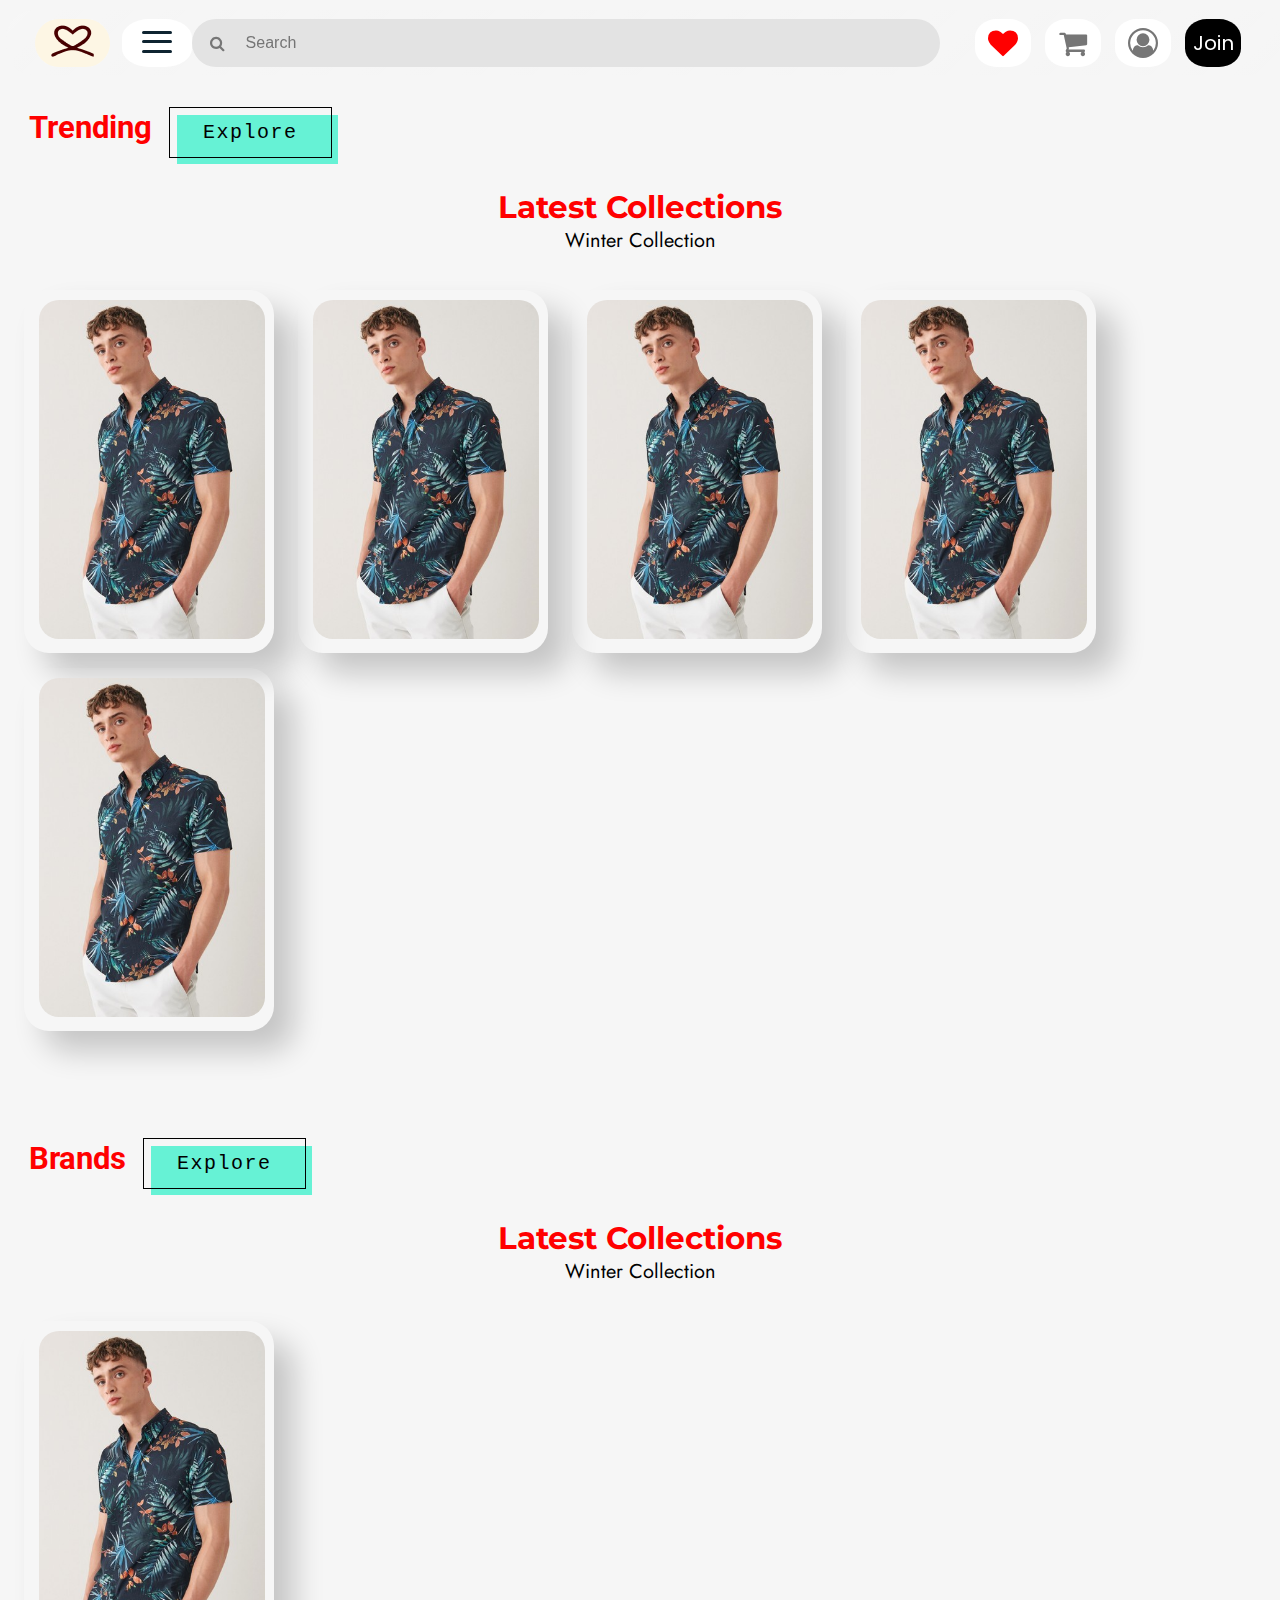
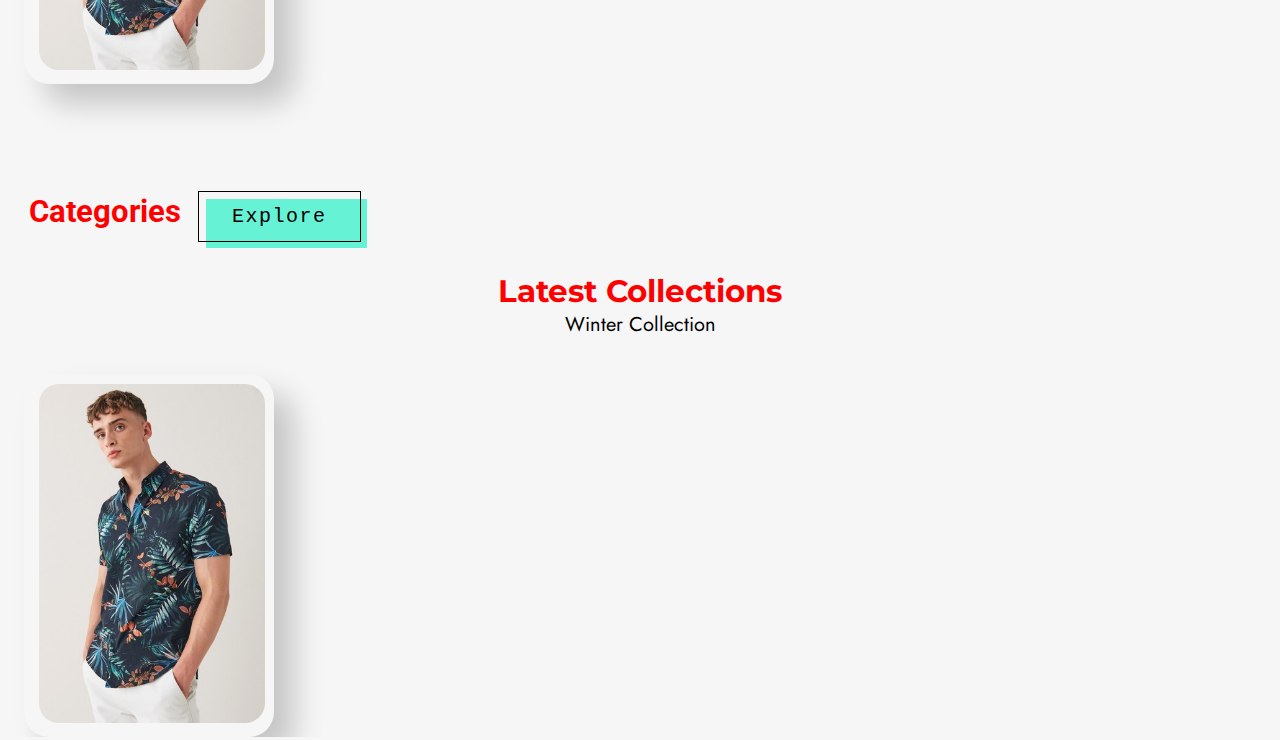
<file: index.html>
<!DOCTYPE html>
<html lang="en" dir="ltr">
  <head>
    <meta charset="utf-8">
    <title></title>
  <link rel="stylesheet" href="https://cdnjs.cloudflare.com/ajax/libs/font-awesome/4.7.0/css/font-awesome.min.css">
 <!-- fonts -->
 <link rel="preconnect" href="https://fonts.googleapis.com">
 <link rel="preconnect" href="https://fonts.gstatic.com" crossorigin>
<link href="https://fonts.googleapis.com/css2?family=Jost:wght@300&family=Montserrat:ital,wght@1,100&family=Noto+Serif+JP:wght@200&family=Roboto:wght@300&display=swap" rel="stylesheet">
<link href="https://fonts.googleapis.com/css2?family=Edu+SA+Beginner:wght@500&family=Edu+VIC+WA+NT+Beginner:wght@500&display=swap" rel="stylesheet">
<link href="https://fonts.googleapis.com/css2?family=Poppins:wght@300&display=swap" rel="stylesheet">
 <!-- fonts -->
    <link rel="stylesheet" href="css/styles.css">

  </head>
  <body>
    <header class="sticky">
      <div class="NavBar">
      <div class="left">
      <div class="homeDiv logo">  <a href="#" class="home"><img class="" src="images/logo.png" alt=""></div>
      <a href="#" class="items">       <div class="hamburger-lines">
                <span class="line line1"></span>
                <span class="line line2"></span>
                <span class="line line3"></span>
              </div>  </a>

      </div>
      <div class="search">
      <i class="fa fa-search"></i>
        <input type="search" name="" placeholder="Search" id="">
      </div>
      <div class="right">
        <a href="#" class="items"><i class="fa fa-heart " style="font-size:30px;color:red"></i></a>
        <a href="#" class="items"><i class="fa fa-shopping-cart" style="font-size:30px;" aria-hidden="true"></i></a>

        <a href="signup.html" class="items"><i class="fa fa-user-circle-o" style="font-size:30px;" aria-hidden="true"></i></a>
        <a href="#" class="itemsJoin"><p class="joinButton">Join</p></a>

      </div>
    </div>

    </header>



  <div class="title">
    <h2 class="tren">Trending</h2>
    <button type="button" class="buttonn slide">
  <div class="ExploreFont">Explore</div>
  <i class="icon-arrow-right"></i>
</button>
  </div>



<section class="section-I1" id="iteam1">
  <h2>Latest Collections</h2>
  <p>Winter Collection</p>
  <div class="products-container">


    <div class="products">
      <img src="images/iteam1.jpg" alt="">
      <ul class=rightElementsOfProduct>
        <li>
          <i class="fa fa-heart"></i>
          <!-- <span>Wishlist</span> -->
        </li>
        <li>
          <i class="fa fa-shopping-cart"></i>
          <!-- <span>Cart</span> -->
        </li>
        <li>
          <i class="fa fa-eye"></i>
          <!-- <span>Like</span> -->
        </li>
      </ul>

      <div class="content">
        <div class="row">
          <div class="details">
            <span>Shirt</span>
            <p>Striped Slim Fit Shirt</p>
          </div>
          <div class="price">$30</div>
        </div>
        <div class="buttons">
          <button>Buy Now</button>
        </div>
      </div>
    </div>


    <div class="products">
      <img src="images/iteam1.jpg" alt="">
      <ul class=rightElementsOfProduct>
        <li>
          <i class="fa fa-heart"></i>
          <!-- <span>Wishlist</span> -->
        </li>
        <li>
          <i class="fa fa-shopping-cart"></i>
          <!-- <span>Cart</span> -->
        </li>
        <li>
          <i class="fa fa-eye"></i>
          <!-- <span>Like</span> -->
        </li>
      </ul>

      <div class="content">
        <div class="row">
          <div class="details">
            <span>Shirt</span>
            <p>Striped Slim Fit Shirt</p>
          </div>
          <div class="price">$30</div>
        </div>
        <div class="buttons">
          <button>Buy Now</button>
        </div>
      </div>
    </div>


    <div class="products">
      <img src="images/iteam1.jpg" alt="">
      <ul class=rightElementsOfProduct>
        <li>
          <i class="fa fa-heart"></i>
          <!-- <span>Wishlist</span> -->
        </li>
        <li>
          <i class="fa fa-shopping-cart"></i>
          <!-- <span>Cart</span> -->
        </li>
        <li>
          <i class="fa fa-eye"></i>
          <!-- <span>Like</span> -->
        </li>
      </ul>

      <div class="content">
        <div class="row">
          <div class="details">
            <span>Shirt</span>
            <p>Striped Slim Fit Shirt</p>
          </div>
          <div class="price">$30</div>
        </div>
        <div class="buttons">
          <button>Buy Now</button>
        </div>
      </div>
    </div>

    <div class="products">
      <img src="images/iteam1.jpg" alt="">
      <ul class=rightElementsOfProduct>
        <li>
          <i class="fa fa-heart"></i>
          <!-- <span>Wishlist</span> -->
        </li>
        <li>
          <i class="fa fa-shopping-cart"></i>
          <!-- <span>Cart</span> -->
        </li>
        <li>
          <i class="fa fa-eye"></i>
          <!-- <span>Like</span> -->
        </li>
      </ul>

      <div class="content">
        <div class="row">
          <div class="details">
            <span>Shirt</span>
            <p>Striped Slim Fit Shirt</p>
          </div>
          <div class="price">$30</div>
        </div>
        <div class="buttons">
          <button>Buy Now</button>
        </div>
      </div>
    </div>

    <div class="products">
      <img src="images/iteam1.jpg" alt="">
      <ul class=rightElementsOfProduct>
        <li>
          <i class="fa fa-heart"></i>
          <!-- <span>Wishlist</span> -->
        </li>
        <li>
          <i class="fa fa-shopping-cart"></i>
          <!-- <span>Cart</span> -->
        </li>
        <li>
          <i class="fa fa-eye"></i>
          <!-- <span>Like</span> -->
        </li>
      </ul>

      <div class="content">
        <div class="row">
          <div class="details">
            <span>Shirt</span>
            <p>Striped Slim Fit Shirt</p>
          </div>
          <div class="price">$30</div>
        </div>
        <div class="buttons">
          <button>Buy Now</button>
        </div>
      </div>
    </div>


  </div>
</section>












<div class="title">
  <h2 class="tren">Brands</h2>
  <button type="button" class="buttonn slide">
<div class="ExploreFont">Explore</div>
<i class="icon-arrow-right"></i>
</button>
</div>
<section class="section-I1" id="iteam1">
<h2>Latest Collections</h2>
<p>Winter Collection</p>
<div class="products-container">
  <div class="products">
    <img src="images/iteam1.jpg" alt="">
    <ul class=rightElementsOfProduct>
      <li>
        <i class="fa fa-heart"></i>
        <!-- <span>Wishlist</span> -->
      </li>
      <li>
        <i class="fa fa-shopping-cart"></i>
        <!-- <span>Cart</span> -->
      </li>
      <li>
        <i class="fa fa-eye"></i>
        <!-- <span>Like</span> -->
      </li>
    </ul>

    <div class="content">
      <div class="row">
        <div class="details">
          <span>Shirt</span>
          <p>Striped Slim Fit Shirt</p>
        </div>
        <div class="price">$30</div>
      </div>
      <div class="buttons">
        <button>Buy Now</button>
      </div>
    </div>
  </div>
</div>
</section>










<div class="title">
  <h2 class="tren">Categories</h2>
  <button type="button" class="buttonn slide">
<div class="ExploreFont">Explore</div>
<i class="icon-arrow-right"></i>
</button>
</div>
<section class="section-I1" id="iteam1">
<h2>Latest Collections</h2>
<p>Winter Collection</p>
<div class="products-container">
  <div class="products">
    <img src="images/iteam1.jpg" alt="">
    <ul class=rightElementsOfProduct>
      <li>
        <i class="fa fa-heart"></i>
        <!-- <span>Wishlist</span> -->
      </li>
      <li>
        <i class="fa fa-shopping-cart"></i>
        <!-- <span>Cart</span> -->
      </li>
      <li>
        <i class="fa fa-eye"></i>
        <!-- <span>Like</span> -->
      </li>
    </ul>

    <div class="content">
      <div class="row">
        <div class="details">
          <span>Shirt</span>
          <p>Striped Slim Fit Shirt</p>
        </div>
        <div class="price">$30</div>
      </div>
      <div class="buttons">
        <button>Buy Now</button>
      </div>
    </div>
  </div>
</div>
</section>
  </body>
</html>
</file>
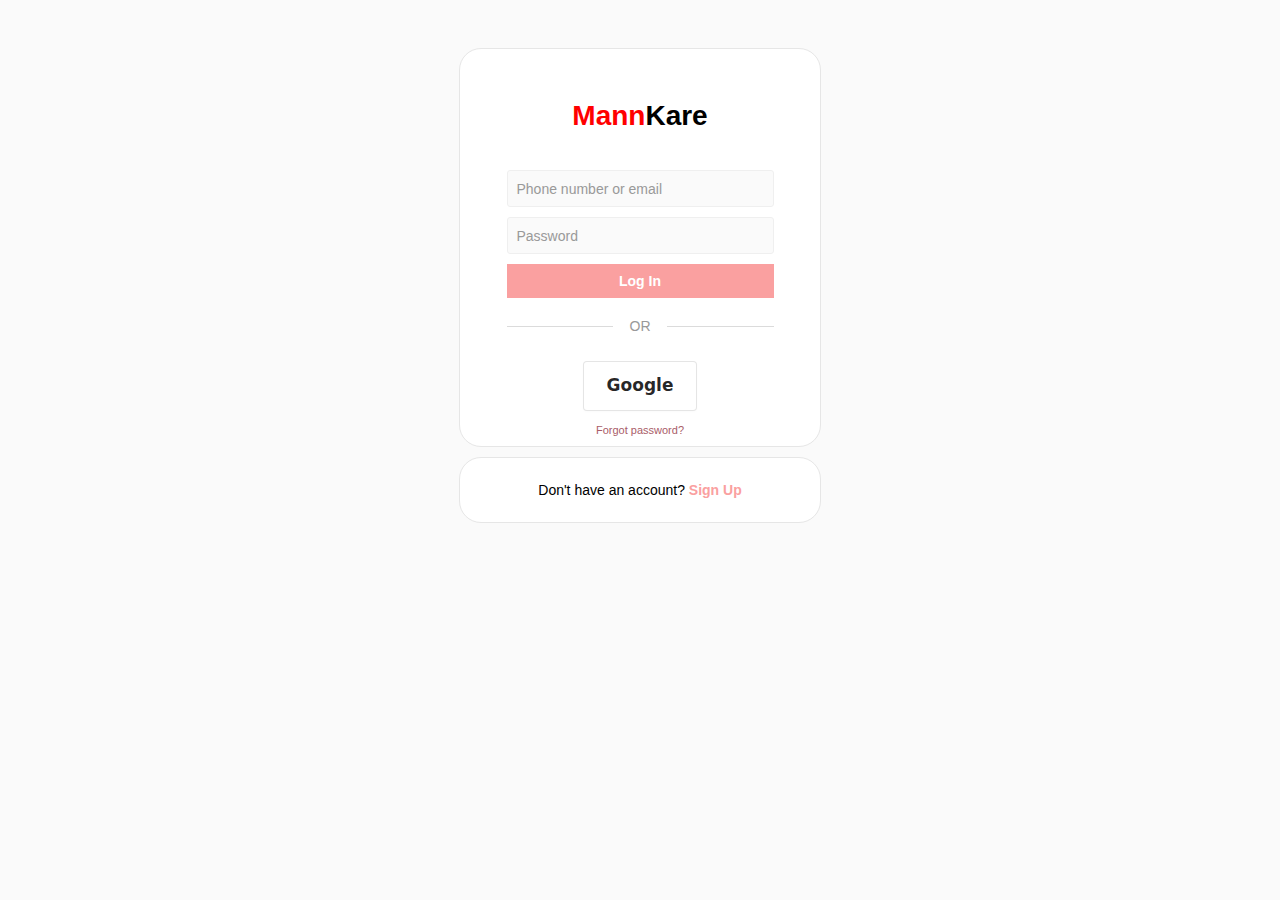
<file: signup.html>
<!DOCTYPE html>
<html lang="en" dir="ltr">
  <head>
    <meta charset="utf-8">
    <link rel="stylesheet" href="css/signup.css">
    <title></title>
  </head>
  <body>
    <div class="container">
        <div class="box">
            <div class="heading"><h1><span>Mann</span>Kare</h1></div>
            <form class="login-form">
                <div class="field">
                    <input id="username" type="name" placeholder="Phone number, username, or email" />
                    <label for="username">Phone number or email</label>
                </div>
                <div class="field">
                    <input id="password" type="password" placeholder="password" />
                    <label for="password">Password</label>
                </div>
                <button class="login-button" title="login">Log In</button>
                <div class="separator">
                    <div class="line"></div>
                    <p>OR</p>
                    <div class="line"></div>
                </div>
                <div class="other">
                  <button class="button-6">Google</button>

                    <a class="forgot-password" href="#">Forgot password?</a>
                </div>
            </form>
        </div>
        <div class="box">
            <p>Don't have an account? <a class="signup" href="#">Sign Up</a></p>
        </div>
    </div>
  </body>
</html>
</file>
<file: css/styles.css>
* {
 margin: 0 3px;
 padding: 0;
 box-sizing: border-box;
 font-size: 1rem;
}
html::-webkit-scrollbar {
   display: none;
}
body {
 background: #f6f6f6;
}
* a {
 text-decoration: none;
 color: #151515;
}
header
{
  position: fixed;
  top: 0;
  left: 0;
  width: 100%;
  display: flex;
  justify-content: space-between;
  align-items: center;
  transition: 0.6s;
  z-index: 100000;
}
header.sticky
{
}
.NavBar {
 display: flex;
 align-items: center;
 justify-content: space-between;
 background: linear-gradient(135deg, rgba(255, 255, 255, 0.1), rgba(255, 255, 255, 0));
backdrop-filter: blur(10px);
-webkit-backdrop-filter: blur(10px);
 padding: 0.538rem;
 border-radius: 27px;
 margin-top: 10px;
width: 100%;
}

/* hamburger icon */
.NavBar .hamburger-lines {
 display: block;
 height: 22px;
     width: 30px;
     position: absolute;
     top: 12px;
     left: 104px;
 z-index: 2;
 display: flex;
 flex-direction: column;
 justify-content: space-between;
}

.NavBar .hamburger-lines .line {
 display: block;
 height: 3px;
 width: 100%;
 border-radius: 10px;
 background: #0e2431;
}

.NavBar .hamburger-lines .line1 {
 transform-origin: 0% 0%;
 transition: transform 0.4s ease-in-out;
}

.NavBar .hamburger-lines .line2 {
 transition: transform 0.2s ease-in-out;
}

.NavBar .hamburger-lines .line3 {
 transform-origin: 0% 100%;
 transition: transform 0.4s ease-in-out;
}
/* hamburger icon */

.left {
 display: flex;
 align-items: center;
 width: 20%;
 transform: translateX(14px);
}
/* .left .logo {
 border-radius: 50%;
 width: 3rem;
 height: 3rem;
 display: flex;
 align-items: center;
 justify-content: center;
}
.left .logo:hover {
 background-color: #e5e5e5;
}
.left .logo i {
 color: #e60022;
 font-size: 24px;
} */

.left .homeDiv {
font-weight: bolder;
 height: 3rem;
 color: #fff;
 padding: 0.5rem;
 background-color: #fff;
 display: flex;
 align-items: center;
 justify-content: center;
 border-radius: 1.563rem;
}
.left .logo{
background-color: #FDF6E4;
}
.left .homeDiv .home .MannText{
 color: red;
 font-size: 22px;
}
.avatar {
 width: 3rem;
 height: 3rem;
 border-radius: 50%;
 display: flex;
 align-items: center;
 justify-content: center;
}
.avatar .img {
 height: 2rem;
 width: 2rem;
 position: relative;
 border-radius: 50%;
 overflow: hidden;
}
.avatar .img img {
 position: absolute;
 object-fit: cover;
 width: 100%;
 height: 100%;
}
.search {
 width: 71%;
 display: flex;
 justify-content: center;
 align-items: center;
 height: 3rem;
 border-radius: 25px;
 overflow: hidden;
 background: #e3e3e3;
   transform: translateX(-42px);
}
.search:hover {
 background: #c9c9c9;
}
.search i {
 width: 3rem;
 height: 3rem;
 display: flex;
 align-items: center;
 justify-content: center;
 color: #767676;

}
.search input {
 width: 100%;
 border: none;
 background: none;
 outline: none;
 padding-right: 1rem;

}
}
.search input::placeholder {
 color: #767676;
 font-size: 1rem;
}
.right {
 width: 22.3%;
 display: flex;
 align-items: center;
 transform: translateX(-16px);
}
.items {
 background-color: #fff;
 border-radius: 39%;
 width: 4.4rem;
 height: 3rem;
 display: flex;
 align-items: center;
 justify-content: center;
     margin-right: 11px;
}
.itemsJoin {
 background-color: #000;
 color: #fff;
 border-radius: 39%;
 width: 4.4rem;
 height: 3rem;
 display: flex;
 align-items: center;
 justify-content: center;
     margin-right: 11px;
}
.itemsJoin:hover {
 background: #454343;
}
.joinButton{
font-family: 'Poppins', sans-serif;
}
.items:hover {
 background: #e5e5e5;
}
.items i {
 font-size: 1rem;
 color: #767676;
}
/* Treanding section */
.title{
 margin: 20px;
 margin-top: 97px;
}

h2{
 font-size: 31px;
 color: red;
 font-family: 'Montserrat', sans-serif;
}
p{
 font-family: 'Jost', sans-serif;
 font-size: 20px;
}

.tren{
 display: inline-block;
font-family: 'Roboto', sans-serif;
}
.buttonn {
 margin: 10px;
 font-family: inherit;
}
.slide {
 letter-spacing: 1.5px;
 padding: 13px 30px 13px;
 outline: 0;
 border: 1px solid black;
 cursor: pointer;
 position: relative;
 background-color: rgba(0, 0, 0, 0);
}
.slide .ExploreFont{
 font-size: 20px;
 font-family: "Roboto Mono", monospace;

}

.slide i {
 opacity: 0;
 font-size: 13px;
 transition: 0.2s;
 position: absolute;
 right: 10px;
 top: 21px;
 transition: transform 1;
}

.slide div {
 transition: transform 0.8s;
}

.slide:hover div {
 transform: translateX(-6px);
}

.slide::after {
 content: "";
 background-color: #66f2d5;
 width: 100%;
 z-index: -1;
 position: absolute;
 height: 100%;
 top: 7px;
 left: 7px;
}

.slide:hover i {
 opacity: 1;
 transform: translateX(-6px);
}
/* Treanding section */

/* products css */
#iteam1{
 text-align: center;
}
#iteam1 .products-container{
 display: flex;
 flex-wrap: wrap;
 /* justify-content: space-between; */
 padding-top: 20px;
 position: relative;

}
#iteam1 .products{
 width: 23%;
 max-width: 250px;
 padding: 10px 12px;
 border: 1px solid #cce&d0;
 border-radius: 25px;
cursor: pointer;
box-shadow: 20px 20px 30px rgba(0,0,0,0.2);
transition: 0.2s ease;
margin : 15px 12px 0 12px;
 overflow: hidden;
position: relative;
}
#iteam1 .products:hover{
 box-shadow: 20px 20px 30px rgba(0,0,0,0.6);

}
#iteam1 .products img{
 width: 100%;
 border-radius: 20px;
}
/* #iteam1 .products .information{
text-align: left;
padding: 10px 0;
opacity: 0;
}
#iteam1 .products .information:hover{
 opacity: 1;
}
#iteam1 .products .information i{
 font-size: 12px;
 color: rgb(243,181,25);
}
#iteam1 .products .information h4{
 padding-top: 7px;
 color: #D2042D;
 font-size: 15px;
 font-weight: 700;
} */

#iteam1 .products .content{
 position: absolute;
 width: 90.2%;
 bottom: -50%;
 background: #fff;
 padding: 9px 5px 9px 5px;
 transition: all 0.3s ease;
 border-radius: 20px;
 background: linear-gradient(135deg, rgba(255, 255, 255, 0.1), rgba(255, 255, 255, 0));
backdrop-filter: blur(10px);
-webkit-backdrop-filter: blur(10px);
border-radius: 20px;
border:1px solid rgba(255, 255, 255, 0.18);
box-shadow: 0 8px 32px 0 rgba(0, 0, 0, 0.37);
}
#iteam1 .products:hover .content{
 bottom: 13px;
}
.products .content .row,
.content .buttons{
 display: flex;
 justify-content: space-between;
}
.content .row .details span{
 font-size: 22px;
 font-weight: 500;
 font-family: 'Edu SA Beginner', cursive;
}
.content .row .details p{
 color: #333;
 font-size: 17px;
 font-weight: 400;
 font-family: 'Edu VIC WA NT Beginner', cursive;

}
.content .row .price{
 color: #ff7979;
 font-size: 25px;
 font-weight: 600;
}
.content .buttons{
 margin-top: 20px;
 justify-content: center;
}
.content .buttons button{
 width: 55%;
 padding: 5px 0;
 outline: none;
 cursor: pointer;
 font-size: 16px;
 font-weight: 500;
 border-radius: 3px;
 border: 2px solid #ff7979;
 text-transform: uppercase;
 transition: all 0.3s ease;
}
.buttons button:first-child{
 color: #ff7979;
 margin-right: 10px;
 background: #fff;
}
button:first-child:hover{
 color: #fff;
 background: #ff7979;
}
.buttons button:last-child{
 color: #fff;
 margin-left: 10px;
 background: #ff7979;
}
button:last-child:hover{
 background: #ff6666;
 border-color: #ff6666;
}















.rightElementsOfProduct{
 position: absolute;
 top: 10px;
 right: 10px;
}
.rightElementsOfProduct li{
 position: relative;
 list-style: none;
 width: 40px;
 height: 40px;
 background: #fff;
 display: flex;
 justify-content: center;
 align-items: center;
 margin: 4px;
 cursor: pointer;
opacity: 0;
transition: .1s;
border-radius: 50%;
}
.rightElementsOfProduct li:nth-child(2){
 transition-delay: 0.05s;
}
.rightElementsOfProduct li:nth-child(3){
 transition-delay: 0.1s;
}
.products:hover .rightElementsOfProduct li{
 opacity: 1;
}
.rightElementsOfProduct li:hover{
 background: #ff2020;
 color: #fff;
}
/*  */
/* products css */




/* .items-down {
 border-radius: 30%;
width: 3rem;
height: 2.8rem;
 display: flex;
 align-items: center;
 justify-content: center;
 padding: 0.3rem;
}
.items-down:hover {
 background: #e5e5e5;
} */



/* .rightElementsOfProduct li span{
 position: absolute;
 right: 50px;top: 22px;
 transform: translateY(-50%) translateX(-20px);
 white-space: nowrap;
 padding: 4px 60px;
 background-color: #fff;
 color: #333;
 font-weight: 500;
 font-size: 12px;
 border-radius: 4px;
 pointer-events: none;
 opacity: 0;
 transition: 0.4s;
}
.rightElementsOfProduct li:hover span{
 transform: translateY(-50%) translateX(0px);
 opacity: 1;
}
.rightElementsOfProduct li span::before{
 content: "";
 position: absolute;
 top: 50%;
 right: -4px;
 width: 8px;
 height: 8px;
 background: #fff;
 transform: translateY(-50%) rotate(45deg);
} */
</file>
<file: css/signup.css>
body {
  font-family: sans-serif;
  background-color: #fafafa;
  font-family: -apple-system, BlinkMacSystemFont, "Segoe UI", Roboto, Oxygen,
    Ubuntu, Cantarell, "Open Sans", "Helvetica Neue", sans-serif;
  box-sizing: border-box;
}

a {
  text-decoration: none;
}

.container {
  max-width: 1000px;
  margin: 0 auto;
  display: flex;
  justify-content: center;
  flex-direction: column;
  align-items: center;
  margin-top: 3rem;
  font-size: 14px;
}

.box {
  max-width: 360px;
  width: 100%;
  display: flex;
  justify-content: center;
  align-items: center;
  flex-direction: column;
  background-color: #ffff;
  border: 1px solid #e6e6e6;
  border-radius: 22px;
  margin: 0 0 10px;
  padding: 10px 0;
  flex-grow: 1;
}


.heading {
  margin: 22px auto 28px;
  background-position: -98px 0;
  height: 51px;
  width: 177px;
  overflow: hidden;
  text-align: center;
}
.heading span{
  color: red;
}

.field {
  margin: 10px 0;
  position: relative;
  font-size: 14px;
  width: 100%;
  text-overflow: ellipsis;
}

input {
  padding: 9px 0px 7px 9px;
  font-size: 12px;
  width: 16rem;
  height: 1.2rem;
  outline: none;
  background: #fafafa;
  border-radius: 3px;
  border: 1px solid #efefef;
}

/* label intial position*/

label {
  position: absolute;
  pointer-events: none;
  left: 10px;
  padding-bottom: 15px;
  transform: translateY(10px);
  line-height: 6px;
  transition: all ease-out 0.1s;
  font-size: 14px;
  color: #999;
  padding-top: 6px;
}

/* hiding placeholder in all browsers */

input::placeholder {
  visibility: hidden;
}

/* hiding  placeholder in mozilla */
.login-form ::-moz-placeholder {
  color: transparent;
}

/* label final position */
input:not(:placeholder-shown) + label {
  transform: translateY(0);
  font-size: 11px;
}

/* input padding increases if placeholder is not shown */
input:not(:placeholder-shown) {
  padding-top: 14px;
  padding-bottom: 2px;
}

.login-button {
  text-align: center;
  width: 100%;
  padding: 0.5rem;
  border: 1px solid transparent;
  background-color: #FAA0A0;
  color: #fff;
  font-weight: 600;
  font-size: 14px;
  cursor: pointer;
}

.separator {
  display: flex;
  justify-content: space-between;
  align-items: center;
  color: #999;
  margin-top: 6px;
}

.separator .line {
  height: 1px;
  width: 40%;
  background-color: #dbdbdb;
}

.other {
  display: flex;
  justify-content: center;
  flex-direction: column;
  align-items: center;
}





.forgot-password {
  font-size: 11px;
  color: #A95C68;
}

.signup {
  color: #FAA0A0;
  font-weight: 600;
}


/* buttons */


/* CSS */
.button-6 {
  align-items: center;
  background-color: #FFFFFF;
  border: 1px solid rgba(0, 0, 0, 0.1);
  border-radius: .25rem;
  box-shadow: rgba(0, 0, 0, 0.02) 0 1px 3px 0;
  box-sizing: border-box;
  color: rgba(0, 0, 0, 0.85);
  cursor: pointer;
  display: inline-flex;
  font-family: system-ui,-apple-system,system-ui,"Helvetica Neue",Helvetica,Arial,sans-serif;
  font-size: 17px;
  font-weight: 600;
  justify-content: center;
  line-height: 1.25;
  margin: 13px 0;
  min-height: 3rem;
  padding: calc(.875rem - 1px) calc(1.5rem - 1px);
  position: relative;
  text-decoration: none;
  transition: all 250ms;
  user-select: none;
  -webkit-user-select: none;
  touch-action: manipulation;
  vertical-align: baseline;
  width: auto;
}

.button-6:hover,
.button-6:focus {
  border-color: rgba(0, 0, 0, 0.15);
  box-shadow: rgba(0, 0, 0, 0.1) 0 4px 12px;
  color: rgba(0, 0, 0, 0.65);
}

.button-6:hover {
  transform: translateY(-1px);
}

.button-6:active {
  background-color: #F0F0F1;
  border-color: rgba(0, 0, 0, 0.15);
  box-shadow: rgba(0, 0, 0, 0.06) 0 2px 4px;
  color: rgba(0, 0, 0, 0.65);
  transform: translateY(0);
}


/* buttons */
</file>
